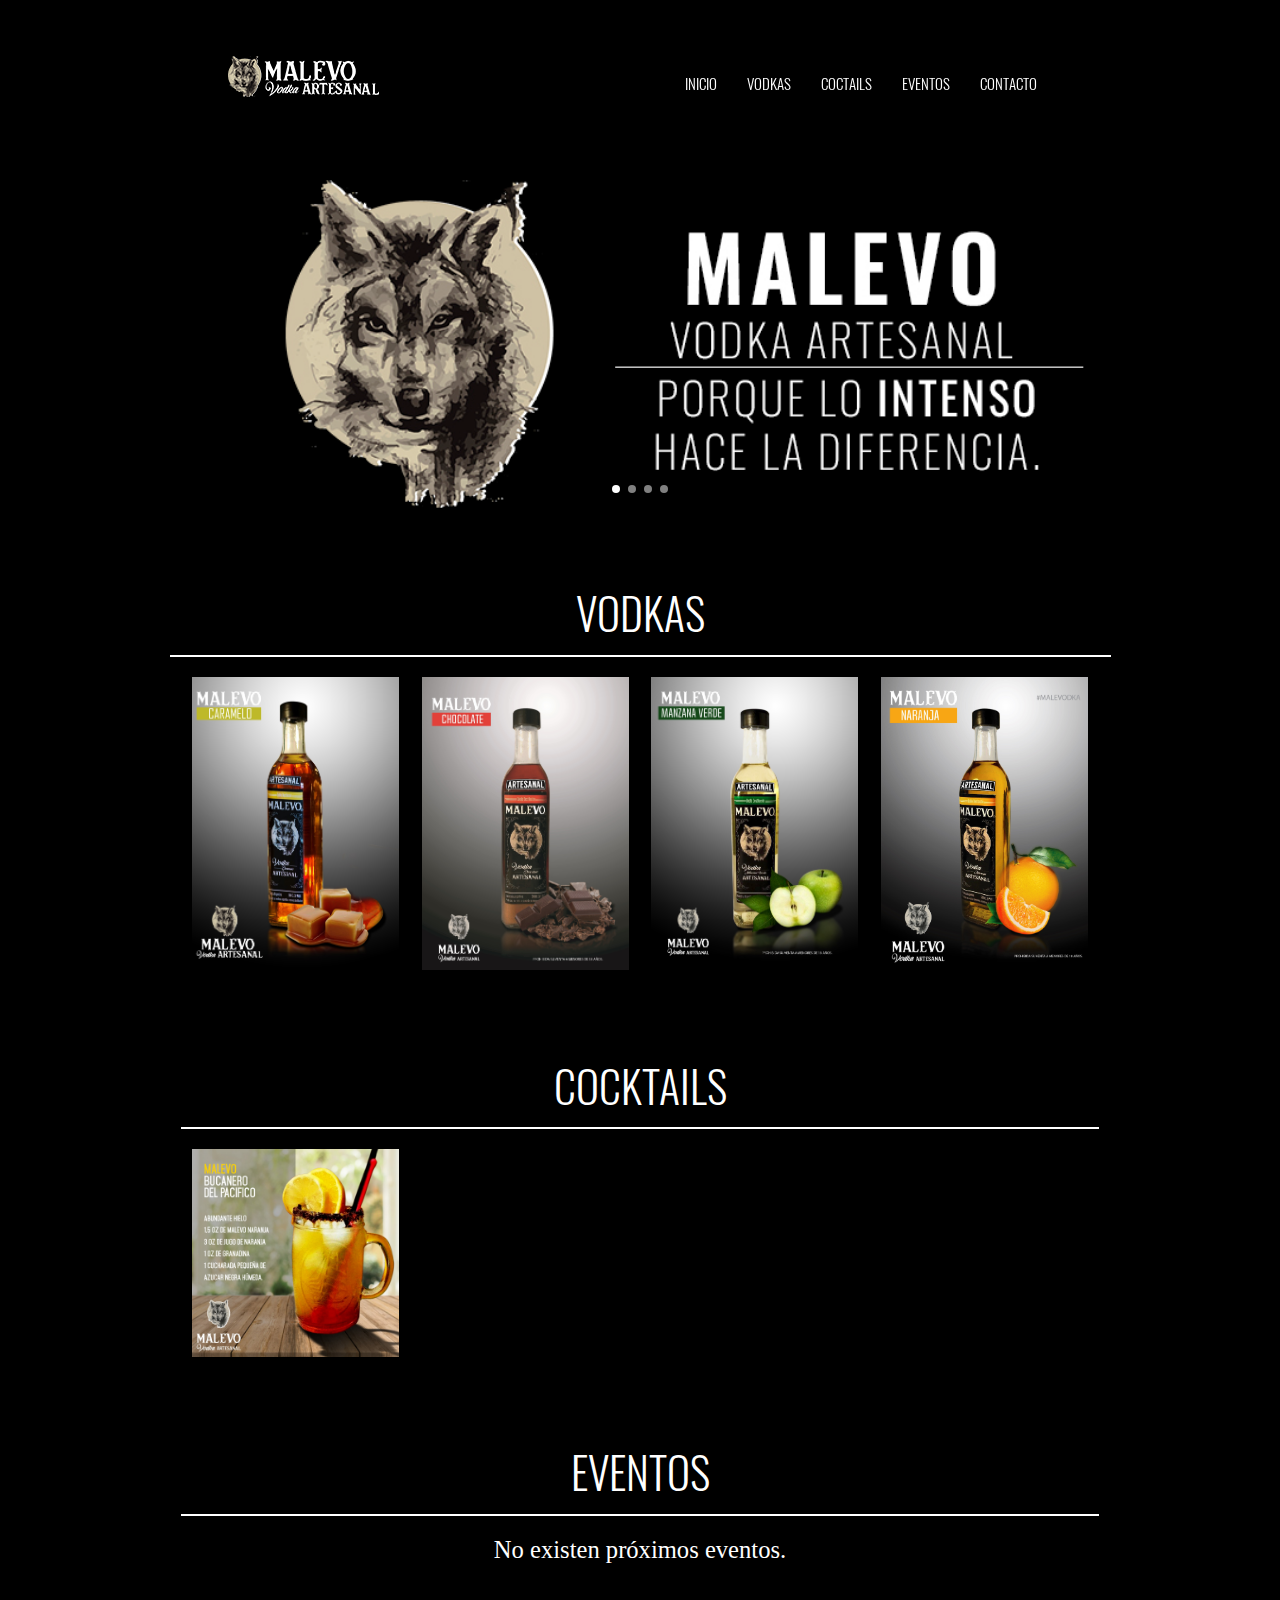
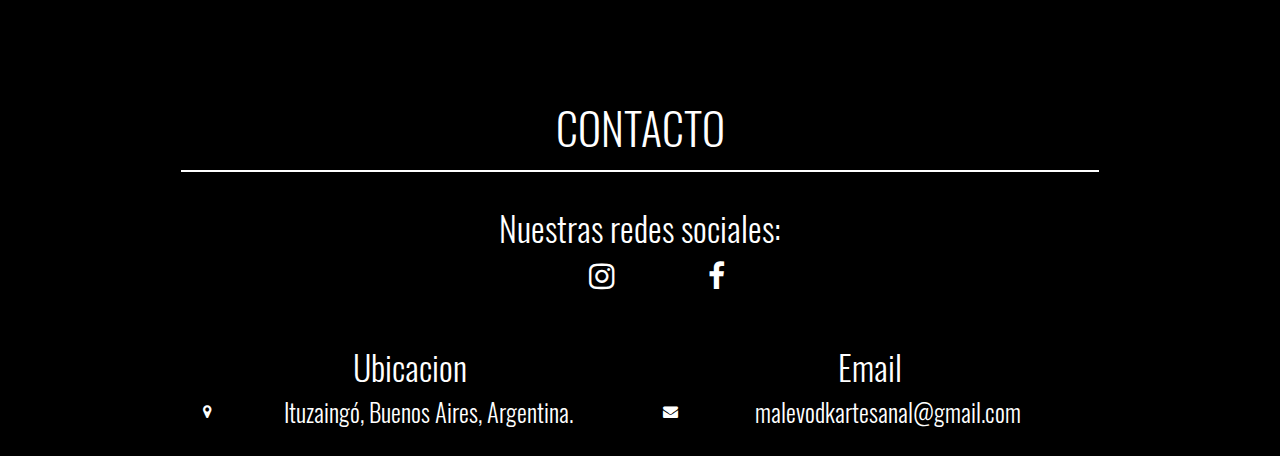
<file: index.html>
<!DOCTYPE html>
<!--[if lt IE 7]>      <html class="no-js lt-ie9 lt-ie8 lt-ie7"> <![endif]-->
<!--[if IE 7]>         <html class="no-js lt-ie9 lt-ie8"> <![endif]-->
<!--[if IE 8]>         <html class="no-js lt-ie9"> <![endif]-->
<!--[if gt IE 8]><!-->
<html class="no-js">
<!--<![endif]-->

<head>
    <meta charset="utf-8">
    <meta http-equiv="X-UA-Compatible" content="IE=edge">
    <title>MALEVO VODKA</title>
    <meta name="description" content="">
    <meta name="viewport" content="width=device-width, initial-scale=1">

    <!-- Fav Icon -->
    <link rel="apple-touch-icon" sizes="57x57" href="img/favicon/apple-icon-57x57.png">
    <link rel="apple-touch-icon" sizes="60x60" href="img/favicon/apple-icon-60x60.png">
    <link rel="apple-touch-icon" sizes="72x72" href="img/favicon/apple-icon-72x72.png">
    <link rel="apple-touch-icon" sizes="76x76" href="img/favicon/apple-icon-76x76.png">
    <link rel="apple-touch-icon" sizes="114x114" href="img/favicon/apple-icon-114x114.png">
    <link rel="apple-touch-icon" sizes="120x120" href="img/favicon/apple-icon-120x120.png">
    <link rel="apple-touch-icon" sizes="144x144" href="img/favicon/apple-icon-144x144.png">
    <link rel="apple-touch-icon" sizes="152x152" href="img/favicon/apple-icon-152x152.png">
    <link rel="apple-touch-icon" sizes="180x180" href="img/favicon/apple-icon-180x180.png">
    <link rel="icon" type="image/png" sizes="192x192" href="img/favicon/android-icon-192x192.png">
    <link rel="icon" type="image/png" sizes="32x32" href="img/favicon/favicon-32x32.png">
    <link rel="icon" type="image/png" sizes="96x96" href="img/favicon/favicon-96x96.png">
    <link rel="icon" type="image/png" sizes="16x16" href="img/favicon/favicon-16x16.png">
    <link rel="manifest" href="img/favicon/manifest.json">
    <meta name="msapplication-TileColor" content="#ffffff">
    <meta name="msapplication-TileImage" content="/ms-icon-144x144.png">
    <meta name="theme-color" content="#ffffff">

    <!-- Js -->
    <script type="text/javascript" src="./js/jquery-3.2.1.min.js"></script>
    <script type="text/javascript" src="./js/materialize.min.js"></script>
    <script type="text/javascript" src="./js/script.js"></script>

    <!-- CSS -->
    <link rel="stylesheet" href="css/materialize.css">
    <link rel="stylesheet" href="css/materialize.min.css">
    <link rel="stylesheet" href="css/main.css">
    <link href="https://fonts.googleapis.com/icon?family=Material+Icons" rel="stylesheet">
    <link rel="stylesheet" href="./css/font-awesome.min.css">

</head>

<body class="black">
    <a href="#inicio" class="fa fa-arrow-circle-up fa-4x" onclick="topFunction()" id="myBtn" title="Go to top"></a>
    <a name="inicio"></a>
    <header>
        <div class="navbar-fixed">
            <nav class="flow-text" role="navigation">
                <div class="nav-wrapper container">
                    <a href="./index.html" class="brand-logo">
                        <img class="responsive-img" src="./img/logo.png" />
                    </a>

                    <!-- NAVBAR DESKTOP -->
                    <ul class="right hide-on-med-and-down">
                        <li class="cool-link">
                            <a href="#inicio">INICIO</a>
                        </li>
                        <li class="cool-link">
                            <a href="#vodkas">VODKAS</a>
                        </li>
                        <li class="cool-link">
                            <a href="#coctails">COCTAILS</a>
                        </li>
                        <li class="cool-link">
                            <a href="#eventos">EVENTOS</a>
                        </li>
                        <li class="cool-link">
                            <a href="#contacto">CONTACTO</a>
                        </li>
                    </ul>

                </div>
            </nav>
        </div>

        <nav>
            <!-- SIDENAV CODIGO -->
            <ul id="slide-out" class="side-nav">
                    <li>
                        <a href="#inicio">COCKTAILS</a>
                    </li>
                    <li>
                        <a href="#vodkas">VODKAS</a>
                    </li>
                    <li>
                        <a href="#coctails">COCKTAILS</a>
                    </li>
                    <li>
                        <a href="#eventos">EVENTOS</a>
                    </li>
                    <li>
                        <a href="#contacto">CONTACTO</a>
                    </li>
                </ul>
                
                <a href="#" data-activates="slide-out" class="button-collapse">
                    <i class="material-icons">menu</i>
                </a> 
        </nav>


    </header>
    <main class="black">
        <div class="carousel carousel-slider center black" data-indicators="false">
            <div class="carousel-item black white-text black" href="#one!">
                <img src="img/slider/s1.jpg">
            </div>
            <div class="carousel-item blue white-text" href="#four!">
                <img src="img/slider/s4.jpg">
            </div>
            <div class="carousel-item green white-text" href="#three!">
                <img src="img/slider/s3.jpg">
            </div>
            <div class="carousel-item black white-text" href="#two!">
                <img src="img/slider/s2.jpg">
            </div>
        </div>
        <br>
        <br>
        <!-- ############### -->
        <!-- #### vodkas ### -->
        <!-- ############### -->
        <a name="vodkas"></a>
        <section class="white-text">
            <div class="container">
                <div class="row">
                    <div class="row titulo">
                        <div class="col-lg-12">
                            <h3>VODKAS</h3>
                            <div class="separador"></div>
                        </div>
                    </div>


                    <!-- CARAMELO -->
                    <div class="col s12 m3 modal-trigger" href="#modalcaramelo" style="cursor:pointer;">
                        <div class="img__wrap">
                            <img class="responsive-img" src="./img/portfolio/vodka/caramelo.jpg" />
                            <div class="img__description_layer caramelo">
                                <h4 class="img__description">CARAMELO</h4>
                                <!-- <p class="img__description"> Este vodka es de carácter espeso, ya que posee el azúcar del caramelo y su consistencia es más bien densa. El mismo es ideal para acompañar con dulces sutiles, en una pequeña medida, solo y sin mezclar.</p> -->
                            </div>
                        </div>
                    </div>

                    <!-- CHOCOLATE -->
                    <div class="col s12 m3 modal-trigger" href="#modalchocolate" style="cursor:pointer;">
                        <div class="img__wrap">
                            <img class="responsive-img" src="./img/portfolio/vodka/chocolate.jpg" />
                            <div class="img__description_layer chocolate">
                                <h4 class="img__description">CHOCOLATE</h4>
                                <!-- <p>Este vodka es de carácter semi-espeso ya que posee en su consistencia cacao, es considerado uno de nuestros productos más fuertes; esto se debe al chocolate semi-amargo fundido en el vodka. Puede disfrutarse con un poco de café y para los días fríos.</p> -->
                            </div>
                        </div>
                    </div>

                    <!-- MANZANA -->
                    <div class="col s12 m3 modal-trigger" href="#modalmanzana" style="cursor:pointer;">
                        <div class="img__wrap">
                            <img class="responsive-img" src="./img/portfolio/vodka/manzana.jpg" />
                            <div class="img__description_layer manzana">
                                <h4 class="img__description">MANZANA VERDE</h4>
                                <!-- <p>Este vodka posee una ligereza y frescura propia de la manzana verde, el aroma a su fruta es intenso mientras que se mezcla con la fuerza del vodka. Ideal para mezclar con bebidas energéticas. -->
                            </div>
                        </div>
                    </div>

                    <!-- NARANJA -->
                    <div class="col s12 m3 modal-trigger" href="#modalnaranja" style="cursor:pointer;">
                        <div class="img__wrap">
                            <img class="responsive-img" src="./img/portfolio/vodka/naranja.jpg" />
                            <div class="img__description_layer naranja">
                                <h4 class="img__description">NARANJA</h4>
                                <!-- <p>Este vodka posee una ligereza e intensidad propia de la naranja, el aroma a su fruta es intenso mientras que se mezcla con fuerza del vodka; es uno de nuestro productos más fuertes. Ideal para mezclar varios jugos, jarabes etc. -->
                            </div>
                        </div>
                    </div>
                </div>


                <!-- #################################### -->
                <!-- ##########   MODALES   ############# -->
                <!-- #################################### -->

                <!-- MODAL VODKA CARAMELO -->
                <div id="modalcaramelo" class="modal black">
                    <div class="modal-content row col s12 m12 l12" id="main-container">
                        <div class="col s12 m6">
                            <img width="100%" src="./img/portfolio/vodka/caramelo.jpg">
                        </div>
                        <div class="col s12 m6">
                            <h4 class="card-title">MANZANA VERDE</h4>
                            <p> Este vodka es de carácter espeso, ya que posee el azúcar del caramelo y su consistencia es más
                                bien densa. El mismo es ideal para acompañar con dulces sutiles, en una pequeña medida, solo
                                y sin mezclar.</p>
                        </div>
                    </div>
                </div>

                <!-- MODAL VODKA CHOCOLATE -->
                <div id="modalchocolate" class="modal black">
                    <div class="row">
                        <div class="modal-content row col s12 m12 l12" id="main-container">
                            <div class="col s12 m6">
                                <img width="100%" src="./img/portfolio/vodka/caramelo.jpg">
                            </div>
                            <div class="col s12 m6">
                                <h4 class="card-title">MALEVO CHOCOLATE</h4>
                                <p>Este vodka es de carácter semi-espeso ya que posee en su consistencia cacao, es considerado
                                    uno de nuestros productos más fuertes; esto se debe al chocolate semi-amargo fundido
                                    en el vodka. Puede disfrutarse con un poco de café y para los días fríos.</p>
                            </div>
                        </div>
                    </div>
                </div>

                <!-- MODAL VODKA MANZANA -->
                <div id="modalmanzana" class="modal black">
                    <div class="row">
                        <div class="modal-content row col s12 m12 l12" id="main-container">
                            <div class="col s12 m6">
                                <img width="100%" src="./img/portfolio/vodka/caramelo.jpg">
                            </div>
                            <div class="col s12 m6">
                                <h4 class="card-title">MALEVO MANZANA VERDE</h4>
                                <p>Este vodka posee una ligereza y frescura propia de la manzana verde, el aroma a su fruta
                                    es intenso mientras que se mezcla con la fuerza del vodka. Ideal para mezclar con bebidas
                                    energéticas.
                            </div>
                        </div>
                    </div>
                </div>

                <!-- MODAL VODKA NARANJA -->
                <div id="modalnaranja" class="modal black">
                    <div class="row">
                        <div class="modal-content row col s12 m12 l12" id="main-container">
                            <div class="col s12 m6">
                                <img width="100%" src="./img/portfolio/vodka/caramelo.jpg">
                            </div>
                            <div class="col s12 m6">
                                <h4 class="card-title">MALEVO NARNJA</h4>
                                <p>Este vodka posee una ligereza e intensidad propia de la naranja, el aroma a su fruta es intenso
                                    mientras que se mezcla con fuerza del vodka; es uno de nuestro productos más fuertes.
                                    Ideal para mezclar varios jugos, jarabes etc.
                            </div>
                        </div>
                    </div>
                </div>

            </div>
        </section>
        <br>
        <br>
        <!-- ############### -->
        <!-- ## COCKTAILS ##-->
        <!-- ############### -->
        <a name="coctails"></a>
        <section class="white-text">
            <div class="container">

                <!-- COCKTAILS -->
                <div class="row titulo">
                    <div class="col-lg-12">
                        <h3>COCKTAILS</h3>
                        <div class="separador"></div>
                    </div>
                </div>

                <!-- COCKTAIL 1 -->
                <div class="row">
                    <div class="col s12 m3 modal-trigger" href="#modalcocktail" style="cursor:pointer;">
                        <div class="img__wrap">
                            <img class="responsive-img" src="./img/portfolio/cocktails/cocktail1.jpg" />
                            <div class="img__description_layer caramelo">
                                <h4 class="img__description">COCKTAIL</h4>
                                <!-- <p class="img__description"> Este vodka es de carácter espeso, ya que posee el azúcar del caramelo y su consistencia es más bien densa. El mismo es ideal para acompañar con dulces sutiles, en una pequeña medida, solo y sin mezclar.</p> -->
                            </div>
                        </div>
                    </div>
                </div>

                <!-- MODAL COCKTAIL 1 -->
                <div id="modalcocktail" class="modal black">
                    <div class="row">
                        <div class="modal-content row col s12 m12 l12" id="main-container">
                            <div class="col s12 m6">
                                <img width="100%" src="./img/portfolio/cocktails/cocktail1.jpg">
                            </div>
                            <div class="col s12 m6">
                                <h4 class="card-title">COCKTAIL</h4>
                                <p></p>
                            </div>
                        </div>
                    </div>
                </div>
            </div>
        </section>
        <br>
        <br>

        <!-- ################### -->
        <!-- ##### EVENTOS ##### -->
        <!-- ################### -->
        <a name="eventos"></a>
        <section class="white-text">
            <div class="container">
                <div class="row titulo">
                    <div class="col-lg-12">
                        <h3>EVENTOS</h3>
                        <div class="separador"></div>
                    </div>
                </div>
                <div class="row">
                    <div class="white-text">
                        <h5 class="roboto center">No existen pr&oacute;ximos eventos.</h5>
                    </div>
                </div>
            </div>
        </section>
        <br>
        <br>
        <br>
        <br>
        <!-- CONTACTO -->
        <a name="contacto"></a>
        <section class="white-text">
            <div class="container">
                <div class="row titulo">
                    <div class="col-lg-12">
                        <h3>CONTACTO</h3>
                        <div class="separador"></div>
                    </div>
                </div>

                <div class="row">
                    <div class="col s12 l12 center">
                        <h4>Nuestras redes sociales:</h4>
                        <div class="row">
                            <div class="col s1 l1 offset-s5 offset-l5">
                                <a href="https://www.instagram.com/malevodka">
                                    <i class="fa fa-instagram fa-2x"></i>
                                </a>
                            </div>
                            <div class="col s1 l2">
                                <a href="https://www.facebook.com/Malevo-Vodka-Artesanal-655612311290004/">
                                    <i class="fa fa-facebook fa-2x"></i>
                                </a>
                            </div>
                        </div>
                    </div>
                </div>
                <div class="row ">
                    <div class="col s12 l6">
                        <h4 class="center">Ubicacion</h4>
                        <div class="col l1">
                            <i class="fa fa-map-marker"></i>
                        </div>
                        <h5 class="center">Ituzaing&oacute;, Buenos Aires, Argentina.</h5>
                    </div>

                    <div class="col s12 l6">
                        <h4 class="center">Email</h4>
                        <div class="col l1">
                            <i class="fa fa-envelope"></i>
                        </div>
                        <h5 class="center">malevodkartesanal@gmail.com</h5>
                    </div>
                </div>
            </div>
        </section>
    </main>
</body>

</html>
</file>
<file: css/main.css>
@font-face {
        font-family: oswald;
        src: url(./../fonts/oswald/oswald.ttf) format("truetype");
    }

    body {
        font-family: oswald, Verdana, Geneva, Tahoma, sans-serif;
    }

    a {
        color: white;
    }

    nav {
        font-family: oswald, Verdana, Geneva, Tahoma, sans-serif;
        z-index: 1000;
        background-color: rgba(0, 0, 0, 0.8) !important;
        padding: 4%;
    }

    .center {
        text-align: center;
    }

    .logo {
        padding: 6%;
    }
    .button-collapse{
        position: fixed !important;
        top: 1.9%;
        left: 2%;
        z-index: 5000000 !important;
    }
    .side-nav {
        color: white !important;
    }

    .img__wrap {
        position: relative;
    }

    .img__wrap:hover .img__description_layer {
        visibility: visible;
        opacity: 1;
    }

    .img__wrap:hover .img__description {
        transform: translateY(0);
    }

    .img__description_layer {
        position: absolute;
        top: 0;
        bottom: 0;
        left: 0;
        right: 0;
        color: #fff;
        visibility: hidden;
        opacity: 0;
        display: flex;
        align-items: center;
        justify-content: center;
        /* transition effect. not necessary */
        transition: opacity .2s, visibility .2s;
    }

    .chocolate {
        background: sienna;
    }

    .caramelo {
        background: rgb(255, 223, 95);
    }

    .manzana {
        background: green;
    }

    .naranja {
        background: orangered;
    }

    .img__description {
        transition: .2s;
        transform: translateY(1em);
    }

    .separador {
        border: 1px solid white;
    }

    .titulo {
        text-align: center;
    }

    .modal {
        height: 100%;
        width: 80%;
    }

    .roboto {
        font-family: Roboto Light;
    }

    .modal p {
        font-family: Roboto Light;
        font-size: 1.5em;
    }

    .modal img {
        text-align: center;
        position: relative;
        margin: 0;
        width: 60%;
    }

    .cool-link {
        display: inline-block;
        color: white;
    }

    .cool-link::after {
        content: '';
        display: block;
        width: 0;
        height: 2px;
        background: white;
        transition: width .3s;
        color: white !important;
    }

    .cool-link:hover::after {
        width: 100%;
        transition: width .3s;
        color: white !important;
    }

    #myBtn {
        display: none;
        /* Hidden by default */
        position: fixed;
        /* Fixed/sticky position */
        bottom: 20px;
        /* Place the button at the bottom of the page */
        right: 30px;
        /* Place the button 30px from the right */
        z-index: 99;
        /* Make sure it does not overlap */
        border: none;
        /* Remove borders */
        outline: none;
        /* Remove outline */
        background-color: transparent;
        /* Set a background color */
        color: white;
        /* Text color */
        cursor: pointer;
        /* Add a mouse pointer on hover */
        padding: 15px;
        /* Some padding */
        border-radius: 10px;
        /* Rounded corners */
        transition: .5s;
    } 
    #myBtn:hover {
        color: dimgrey;
        /* Add a dark-grey background on hover */
    }
</file>
